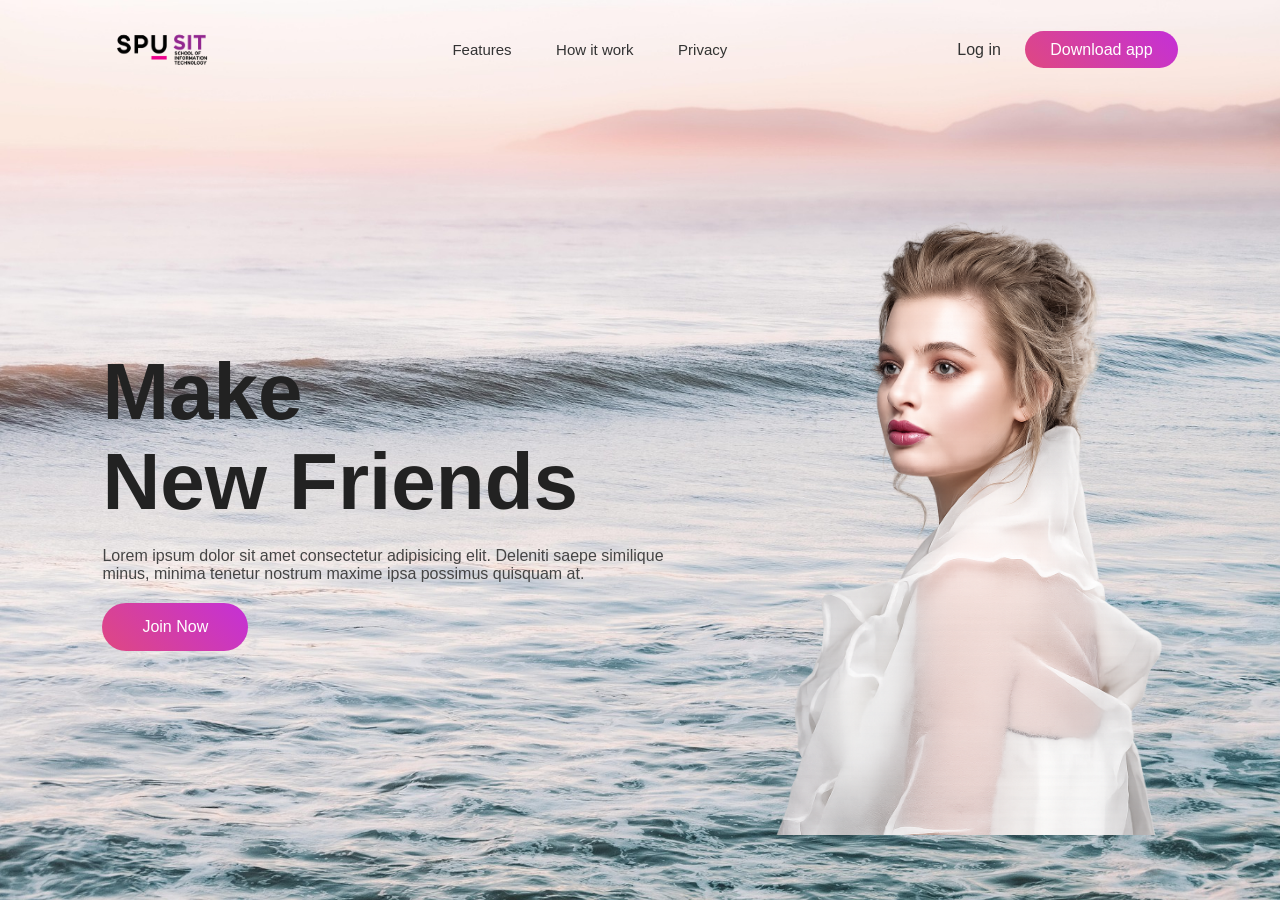
<file: 68058115/index.html>
<!DOCTYPE html>
<html lang="en">
<head>
    <meta charset="UTF-8">
    <meta name="viewport" content="width=device-width, initial-scale=1.0">
    <title>Web Anuwat Rungsin 68058115</title>
    <link rel="stylesheet" href="style.css">
</head>
<body>

<section class="hero">

    <nav>
        <img src="Logo Spu/Logo SPU SIT_Color.png" class="logo">

        <ul>
            <li><a href="#">Features</a></li>
            <li><a href="#">How it work</a></li>
            <li><a href="#">Privacy</a></li>
        </ul>

        <div>
            <a href="#" class="login">Log in</a>
            <a href="#" class="btn-nav">Download app</a>
        </div>
    </nav>

    <div class="hero-content">
        <div class="text">
            <h1>Make <br> New Friends</h1>
            <p>
                Lorem ipsum dolor sit amet consectetur adipisicing elit.
                Deleniti saepe similique minus, minima tenetur nostrum maxime ipsa possimus quisquam at.
            </p>
            <a href="#" class="btn-main">Join Now</a>
        </div>

        <div class="image">
            <img src="pic/ChatGPT 3.png" alt="">
        </div>
    </div>

</section>

</body>
</html>
</file>
<file: 68058115/style.css>
*{
    margin:0;
    padding:0;
    box-sizing:border-box;
    font-family: Arial, Helvetica, sans-serif;
}

.hero{
    width:100%;
    min-height:100vh;
    background-image: url(pic/bg.jpg);
    background-size:cover;
    background-position:center;
    padding: 20px 8%;
    position:relative;
}

/* ===== NAVBAR ===== */

nav{
    display:flex;
    align-items:center;
    justify-content:space-between;
}

.logo{
    width:120px;
}

nav ul{
    flex:1;
    text-align:center;
}

nav ul li{
    list-style:none;
    display:inline-block;
    margin:0 20px;
}

nav ul li a{
    text-decoration:none;
    color:#333;
    font-size:15px;
}

.login{
    text-decoration:none;
    color:#333;
    margin-right:20px;
}

.btn-nav{
    text-decoration:none;
    padding:10px 25px;
    border-radius:25px;
    background: linear-gradient(45deg,#df4881,#c430d7);
    color:#fff;
}

/* ===== HERO CONTENT ===== */

.hero-content{
    display:flex;
    align-items:center;
    justify-content:space-between;
    margin-top:80px;
}

.text{
    max-width:600px;
}

.text h1{
    font-size:80px;
    line-height:90px;
    color:#222;
}

.text p{
    margin:20px 0;
    color:#444;
}

.btn-main{
    display:inline-block;
    padding:15px 40px;
    border-radius:30px;
    background: linear-gradient(45deg,#df4881,#c430d7);
    color:#fff;
    text-decoration:none;
    transition:0.3s;
}

.btn-main:hover{
    opacity:0.8;
}

.image img{
    width:450px;
}
</file>
